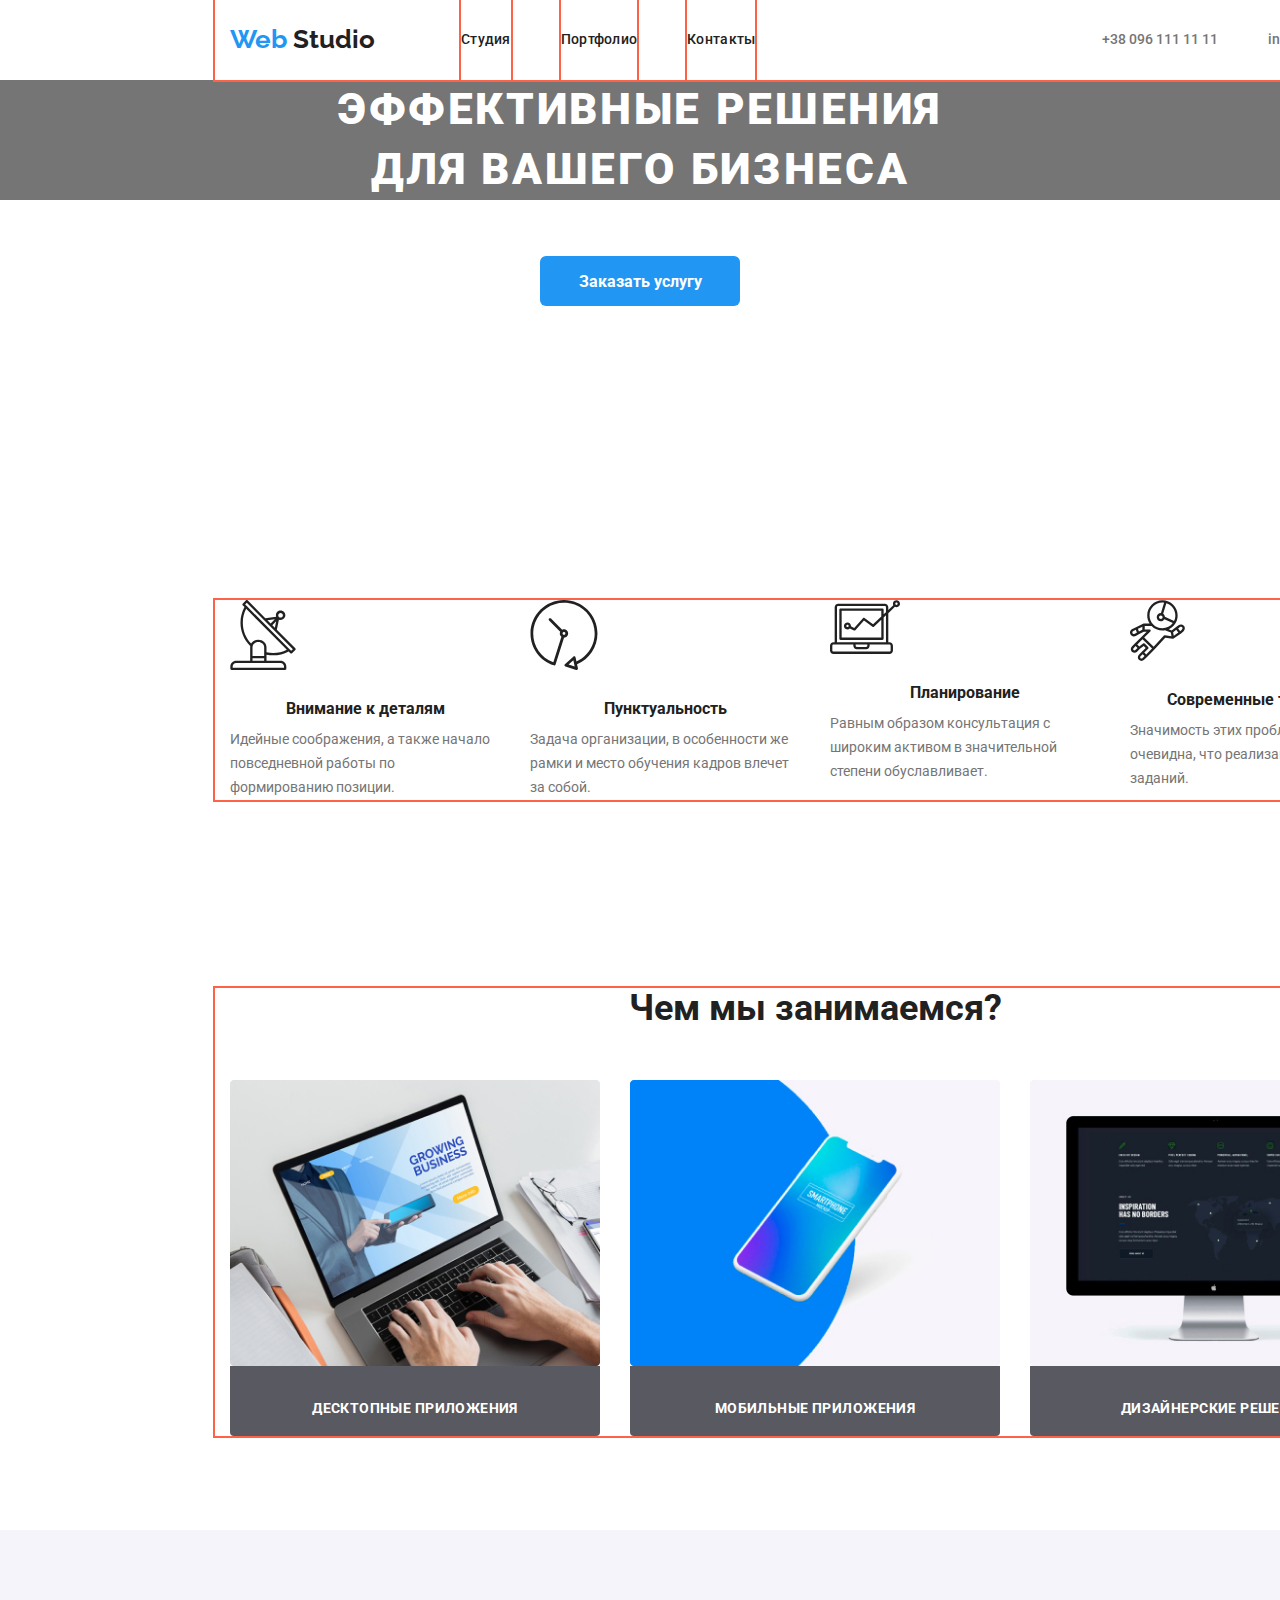
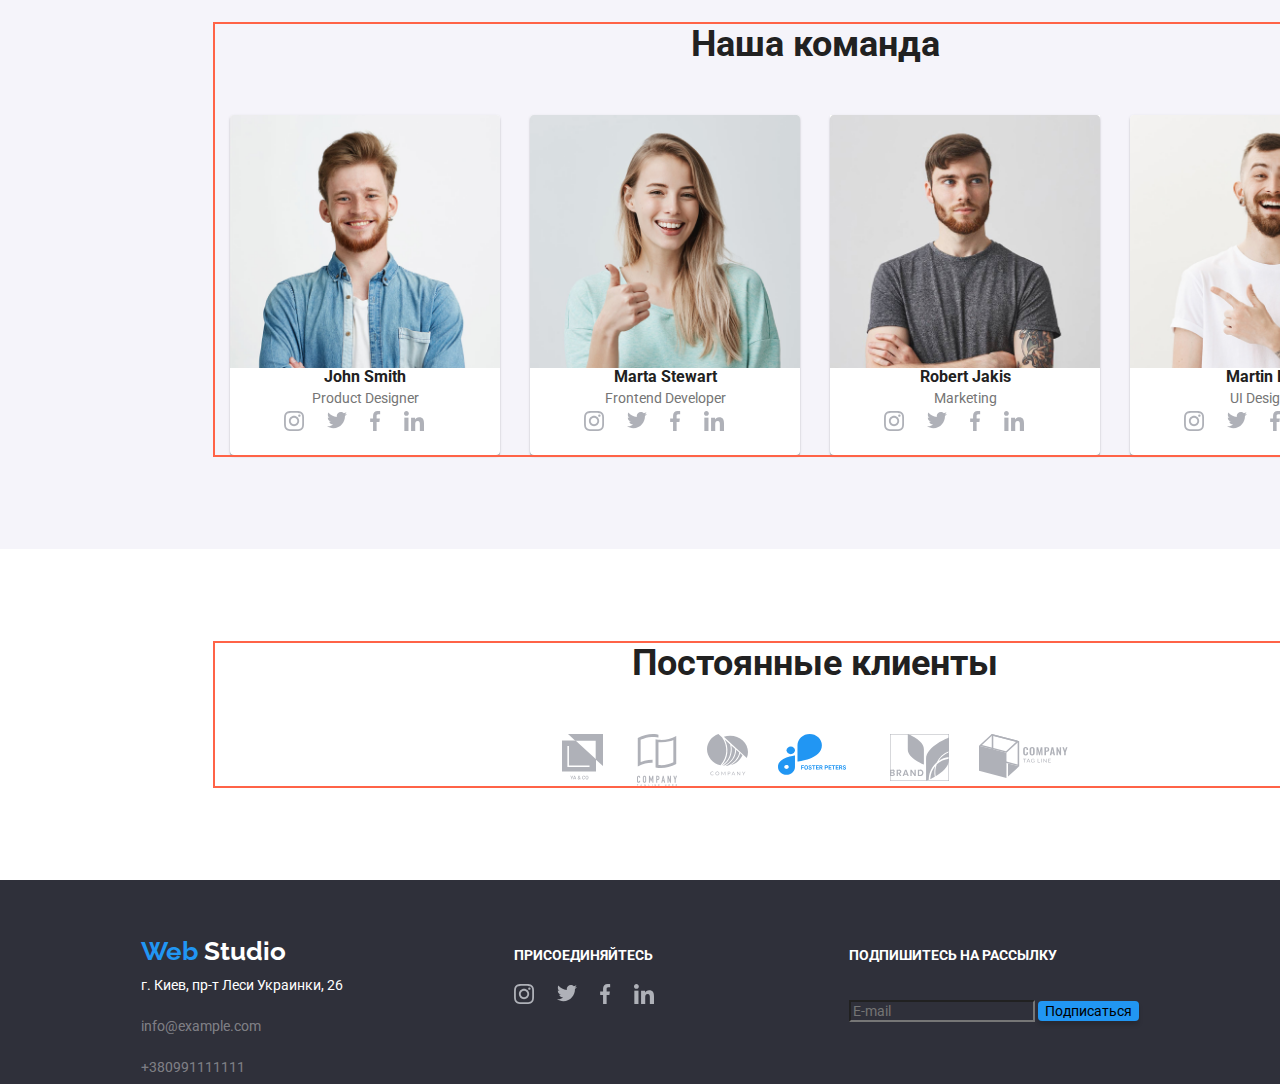
<file: index.html>
<!DOCTYPE html>
<html lang="en">
  <head>
    <meta charset="UTF-8" />
    <meta name="viewport" content="width=device-width, initial-scale=1.0" />

    <title>Web Studio</title>
    <link
    href="https://fonts.googleapis.com/css2?family=Raleway:wght@700;900&family=Roboto:wght@400;500;700;900&display=swap"
    rel="stylesheet"
  />
<link rel="stylesheet" href="https://cdnjs.cloudflare.com/ajax/libs/modern-normalize/0.6.0/modern-normalize.css">
    <link rel="stylesheet" href="./css/styles.css" />
    

  

  
  </head>
  <body>
    <!--ШАПКА сайта-->
        
          <header class="header-content">
             <div class="container">
              <nav  class="main-nav">
                <a href="./index.html">
                  <span class="logo"
                    >Web
                    <span class="studio">Studio</span>
                  </span>
                </a>
                
                  <ul class="site-nav">
                    <li class="item-nav"><a class="nav-option" href="./index.html">Студия</a></li>
                    <li class="item-nav"><a class="nav-option" href="./portfolio.html">Портфолио</a></li>
                    <li class="item-nav"><a class="nav-option" href="">Контакты</a></li>
                  </ul>
                
                <ul class="contacts">
                  <li class="header-contact">
                    <a class="contact-link" href="tel:+380961111111">+38 096 111 11 11</a>
                  </li>
                  <li class="header-contact">
                    <a class="contact-link" href="mailto:info@devstudio.com"
                      >info@devstudio.com</a
                    >
                  </li>
                </ul>
              </nav>
            
             </div>
          
            </header>
            
        <main>
        
          
            <section class="section-hero">
              <h1 class="hero-title">
                эффективные решения <br />
                для вашего бизнеса
              </h1>
              <a class="order-button" href="">Заказать услугу</a>
            </section>
      <!-- central  -->
      
            <section class="section">
              <div class="container">
              
                <ul class="list-images">
                  <li class="item-image">
                    <img src="./img/antenna.svg" alt="attentiveness" />
                    <h3 class="section-title">Внимание к деталям</h3>
                    <p class="text-section">
                      Идейные соображения, а также начало 
                      повседневной работы по
                      формированию позиции.
                    </p>
                  </li>
                  <li class="item-image">
                    <img src="./img/punctuality.svg" alt="punctuality" />
                    <h3 class="section-title">Пунктуальность</h3>
                    <p  class="text-section">
                      Задача организации, в особенности же <br />
                      рамки и место обучения кадров влечет <br />
                      за собой.
                    </p>
                  </li>
                  <li class="item-image">
                    <img src="./img/planning.svg" alt="planning" />
                    <h3 class="section-title">Планирование</h3>
                    <p class="text-section">
                      Равным образом консультация с <br />
                      широким активом в значительной <br />
                      степени обуславливает.
                    </p>
                  </li>
                  <li class="item-image">
                    <img src="./img/ST.svg" alt="modern technologies" />
                    <h3 class="section-title">Современные технологии</h3>
                    <p class="text-section">
                      Значимость этих проблем настолько <br />
                      очевидна, что реализация плановых <br />
                      заданий.
                    </p>
                  </li>
                </ul>
             </div>
            </section>

            <section class="section">
              <div class="container">
                <h2 class="central-title">Чем мы занимаемся?</h2>
              <ul class="list-work">
                <li class="work-item">
                  <img
                    src="./img/occupation1.jpg"
                    
              
                    alt="desktop apps"
                  />
                  <h3 class="products-white">Десктопные приложения</h3>
                </li>
                <li class="work-item">
                  <img
                    src="./img/occupation2.jpg"
                    
                    
                    alt="mobile apps"
                  />
                  <h3 class="products-white">Мобильные приложения</h3>
                </li>
                <li class="work-item">
                  <img
                    src="./img/occupation3.jpg"
                    
                    
                    alt="designer's solution"
                  />
                  <h3 class="products-white">Дизайнерские решения</h3>
                </li>
              </ul>
              </div>
            </section>
      
            <section class="section-team section">
          
            <div class="container">
              <h2 class="central-title">Наша команда</h2>
            <ul class="team-list">
              <li class="member">
                <img src="./img/chel1.jpg" alt="photo1" />
                <h3>John Smith</h3>
                <p>Product Designer</p>
                <ul class="social-list">
                  <li>
                    <a href="" aria-label="Instagram link">
                      <img src="./img/instagram2.svg" alt="Instagram link" />
                    </a>
                  </li>
                  <li>
                    <a href="" aria-label="twitter link">
                      <img src="./img/twitter.svg" alt="twitter link" />
                    </a>
                  </li>
                  <li>
                    <a href="" aria-label="facebook link">
                      <img src="./img/facebook.svg" alt="facebook link" />
                    </a>
                  </li>
                  <li>
                    <a href="" aria-label="lINKEDIN LINK"
                      ><img src="./img/linkedin1.svg" alt="linkedinIn link"
                    /></a>
                  </li>
                </ul>
              </li>
              <li  class="member">
                <img src="./img/chel-2.jpg" alt="photo2" />
                <h3>Marta Stewart</h3>
                <p>Frontend Developer</p>
                <ul class="social-list">
                  <li>
                    <a href="" aria-label="Instagram link">
                      <img src="./img/instagram2.svg" alt="Instagram link" />
                    </a>
                  </li>
                  <li>
                    <a href="" aria-label="twitter link">
                      <img src="./img/twitter.svg" alt="twitter link" />
                    </a>
                  </li>
                  <li>
                    <a href="" aria-label="FACEBOOK LINK">
                      <img src="./img/facebook.svg" alt="FACEBOOK LINK" />
                    </a>
                  </li>
                  <li>
                    <a href="" aria-label="lINKEDIN LINK"
                      ><img src="./img/linkedin1.svg" alt="linkedinIn link"
                    /></a>
                  </li>
                </ul>
              </li>
              <li  class="member">
                <img src="./img/chel3.jpg" alt="photo3" />
                <h3>Robert Jakis</h3>
                <p>Marketing</p>
                <ul class="social-list">
                  <li>
                    <a href="" aria-label="Instagram link">
                      <img src="./img/instagram2.svg" alt="Instagram link" />
                    </a>
                  </li>
                  <li>
                    <a href="" aria-label="twitter link">
                      <img src="./img/twitter.svg" alt="twitter link" />
                    </a>
                  </li>
                  <li>
                    <a href="" aria-label="FACEBOOK LINK">
                      <img src="./img/facebook.svg" alt="FACEBOOK LINK" />
                    </a>
                  </li>
                  <li>
                    <a href="" aria-label="lINKEDIN LINK"
                      ><img src="./img/linkedin1.svg" alt="linkedinIn link"
                    /></a>
                  </li>
                </ul>
              </li>
              <li  class="member">
                <img src="./img/chel-4.png" alt="photo4" />
                <h3>Martin Doe</h3>
                <p>UI Designer</p>
                <ul class="social-list">
                  <li>
                    <a href="" aria-label="Instagram link">
                      <img src="./img/instagram2.svg" alt="Instagram link" />
                    </a>
                  </li>
                  <li>
                    <a href="" aria-label="twitter link">
                      <img src="./img/twitter.svg" alt="twitter link" />
                    </a>
                  </li>
                  <li>
                    <a href="" aria-label="FACEBOOK LINK">
                      <img src="./img/facebook.svg" alt="FACEBOOK LINK" />
                    </a>
                  </li>
                  <li>
                    <a href="" aria-label="lINKEDIN LINK"
                      ><img src="./img/linkedin1.svg" alt="linkedinIn link"
                    /></a>
                  </li>
                </ul>
              </li>
            </ul>
            </div>
          
            </section>
          
      
            
      
            <section class="section">
              <div class="container">
                  <h2 class="central-title">Постоянные клиенты</h2>
                  <ul class="client-list">
                    <li class="client-item"><img src="./img/logo1.svg" alt="logo1" /></li>
                    <li class="client-item"><img src="./img/logo2.svg" alt="logo2" /></li>
                    <li class="client-item"><img src="./img/logo3.svg" alt="logo3" /></li>
                    <li class="client-item"><img src="./img/logo4.svg" alt="logo4" /></li>
                    <li  class="client-item"><img src="./img/logo5.svg" alt="logo5" /></li>
                    <li class="client-item" ><img src="./img/logo6.svg" alt="logo6" /></li>
                    
                  </ul>
              </div>
            </section>
           
         
          </main>
        
    
        <footer>
          <div class="footer-content">
      <div class="logo-address">
        <a href="./index.html">
          <span class="logo"
            >Web
            <span class="studio-white">Studio</span>
          </span>
        </a>
        <address >
          <span class="address">г. Киев, пр-т Леси Украинки, 26</span>
          <br />
    
          <a class="tel-email" href="mailto:info@example.com"
            >info@example.com</a
          >
          <br />
          <a class="tel-email" href="tel:+380991111111">+380991111111</a>
        </address>
      </div>
    
      <div class="footer-social">
        <b class="join">Присоединяйтесь</b>
        <ul class="social-list">
          <li social-option >
            <a class="social-option" href="" aria-label="Instagram link">
              <img src="./img/instagram2.svg" alt="Instagram link" />
            </a>
          </li>
          <li>
            <a href="" aria-label="twitter link">
              <img src="./img/twitter.svg" alt="twitter link" />
            </a>
          </li>
          <li>
            <a href="" aria-label="FACEBOOK LINK">
              <img src="./img/facebook.svg" alt="FACEBOOK LINK" />
            </a>
          </li>
          <li>
            <a href="" aria-label="lINKEDIN LINK">
              <img src="./img/linkedin1.svg" alt="linkedinIn link" />
            </a>
          </li>
        </ul>
      </div>
    
      <div class="footer-subscribe">
        <b class="join">Подпишитесь на рассылку</b>
        <br />
        <input class="email-footer" type="email" placeholder="E-mail" />
        <input class="submit" type="submit" value="Подписаться" />
      </div>
      
      <!-- <p class="copyright">2020 | Developed by GoIT Students</p> -->
     </div>
   
 
</footer>
        
  </body>
</html>
</file>
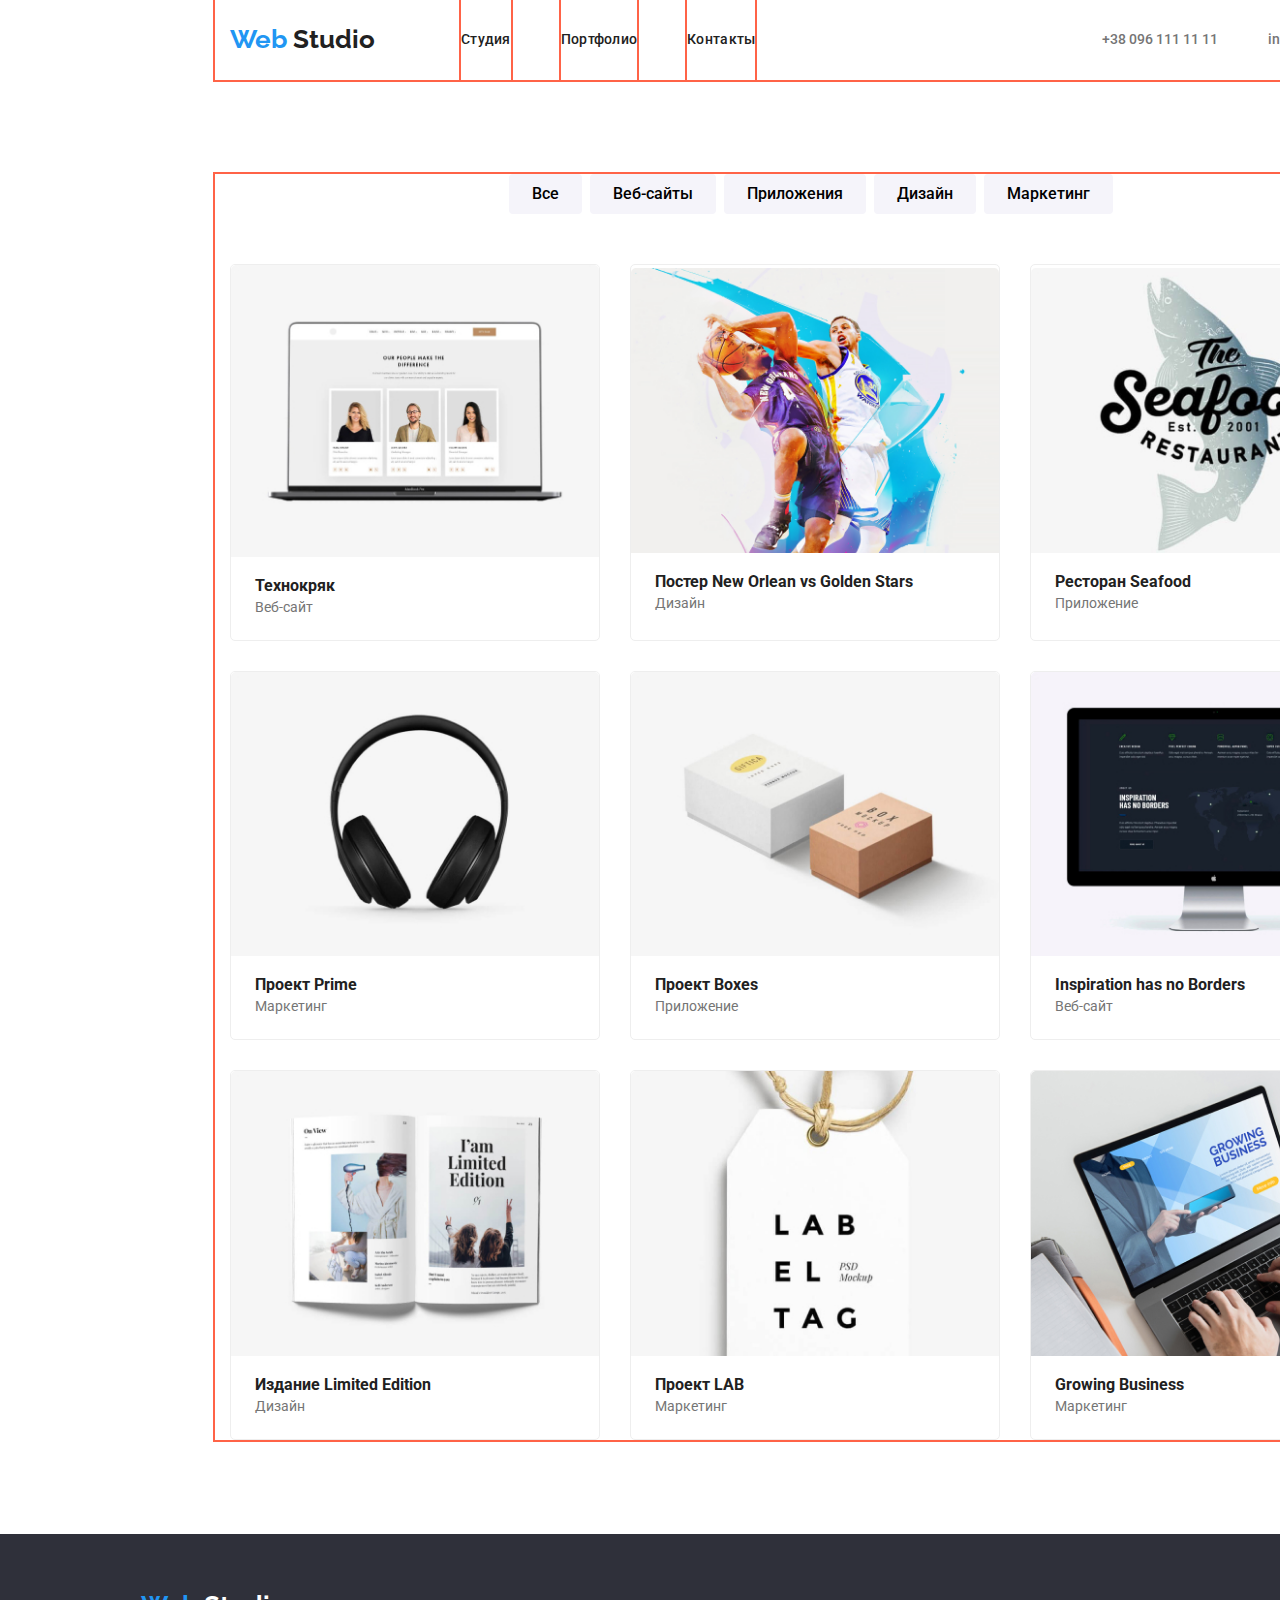
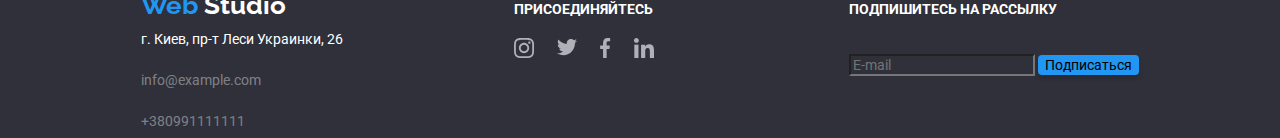
<file: portfolio.html>
<!DOCTYPE html>
<html lang="en">
  <head>
    <meta charset="UTF-8" />
    <meta name="viewport" content="width=device-width, initial-scale=1.0" />
    <title>Web Studio</title>
    <link
    href="https://fonts.googleapis.com/css2?family=Raleway:wght@700;900&family=Roboto:wght@400;500;700;900&display=swap"
    rel="stylesheet"
  />
<link rel="stylesheet" href="https://cdnjs.cloudflare.com/ajax/libs/modern-normalize/0.6.0/modern-normalize.css">
    <link rel="stylesheet" href="./css/styles.css" /> 
  </head>
  <body>
    <!--ШАПКА сайта-->
    <header class="header-content">
      <div class="container">
       <nav  class="main-nav">
         <a href="./index.html">
           <span class="logo"
             >Web
             <span class="studio">Studio</span>
           </span>
         </a>
         
           <ul class="site-nav">
             <li class="item-nav"><a class="nav-option" href="./index.html">Студия</a></li>
             <li class="item-nav"><a class="nav-option" href="./portfolio.html">Портфолио</a></li>
             <li class="item-nav"><a class="nav-option" href="">Контакты</a></li>
           </ul>
         
         <ul class="contacts">
           <li class="header-contact">
             <a class="contact-link" href="tel:+380961111111">+38 096 111 11 11</a>
           </li>
           <li class="header-contact">
             <a class="contact-link" href="mailto:info@devstudio.com"
               >info@devstudio.com</a
             >
           </li>
         </ul>
       </nav>
     
      </div>
   
     </header>
      <main>
      
        <section class="section">
         <div class="container">
          <ul class="list-buttons">
            <!--radio button-->
            <li class="filter-item">
              <button class="filter-button" type="button">Все</button>
            </li>
            <li class="filter-item">
              <button class="filter-button" type="button">Веб-сайты</button>
            </li>
  
            <li class="filter-item">
              <button class="filter-button" type="button">Приложения</button>
            </li>
            <li class="filter-item">
              <button class="filter-button" type="button">Дизайн</button>
            </li>
            <li class="filter-item">
              <button class="filter-button" type="button">Маркетинг</button>
            </li>
          </ul>
  
            <ul class="list-portfolio">
              <li class="portfolio-item">
                <a href="">
                  <img src="./img/portfolio1.jpg" width="378" alt="portfolio-image">
                  <h3 class="portfolio-heading">Технокряк</h3>
                  <p class="port-text">Веб-сайт</p>
                </a>
              </li>
              <li class="portfolio-item">
                <a href=""
                  ><img src="./img/sport.jpg" alt="Sport" />
                  <h3  class="portfolio-heading">Постер New Orlean vs Golden Stars</h3>
                  <p class="port-text">Дизайн</p></a
                >
              </li>
              <li class="portfolio-item">
                <a href=""
                  ><img src="./img/restaurant.jpg" alt="Seafood" />
                  <h3  class="portfolio-heading">Ресторан Seafood</h3>
                  <p class="port-text">Приложение</p></a
                >
              </li>
              <li class="portfolio-item">
                <a href=""
                  ><img src="./img/headset.jpg"  alt="headset" />
                  <h3  class="portfolio-heading">Проект Prime</h3>
                  <p class="port-text">Маркетинг</p></a
                >
              </li>
              <li class="portfolio-item">
                <a href="">
                  <img src="./img/boxes.jpg" alt="boxes" />
                  <h3  class="portfolio-heading">Проект Boxes</h3>
                  <p  class="port-text">Приложение</p>
                </a>
              </li>
              <li class="portfolio-item">
                <a href="">
                  <img src="./img/screen.jpg"  alt="screen" />
                  <h3  class="portfolio-heading">Inspiration has no Borders</h3>
                  <p  class="port-text">Веб-сайт</p>
                </a>
              </li>
              <li class="portfolio-item">
                <a href="">
                  <img src="./img/img7.jpg" alt="magazines" />
                  <h3  class="portfolio-heading">Издание Limited Edition</h3>
                  <p  class="port-text">Дизайн</p>
                </a>
              </li>
              <li class="portfolio-item">
                <a href="">
                  <img src="./img/project-lab.jpg"  alt="project-lab" />
                  <h3  class="portfolio-heading">Проект LAB</h3>
                  <p  class="port-text">Маркетинг</p>
                </a>
              </li>
              <li class="portfolio-item">
                <a href="">
                  <img src="./img/lap-top.jpg" alt="lap-top" />
                  <h3  class="portfolio-heading">Growing Business</h3>
                  <p class="port-text">Маркетинг</p>
                </a>
              </li>
            </ul>
         </div>
          </section>
      
        
      
    </main> 
    <footer>
      <div class="footer-content">
  <div class="logo-address">
    <a href="./index.html">
      <span class="logo"
        >Web
        <span class="studio-white">Studio</span>
      </span>
    </a>
    <address >
      <span class="address">г. Киев, пр-т Леси Украинки, 26</span>
      <br />

      <a class="tel-email" href="mailto:info@example.com"
        >info@example.com</a
      >
      <br />
      <a class="tel-email" href="tel:+380991111111">+380991111111</a>
    </address>
  </div>

  <div class="footer-social">
    <b class="join">Присоединяйтесь</b>
    <ul class="social-list">
      <li social-option >
        <a class="social-option" href="" aria-label="Instagram link">
          <img src="./img/instagram2.svg" alt="Instagram link" />
        </a>
      </li>
      <li>
        <a href="" aria-label="twitter link">
          <img src="./img/twitter.svg" alt="twitter link" />
        </a>
      </li>
      <li>
        <a href="" aria-label="FACEBOOK LINK">
          <img src="./img/facebook.svg" alt="FACEBOOK LINK" />
        </a>
      </li>
      <li>
        <a href="" aria-label="lINKEDIN LINK">
          <img src="./img/linkedin1.svg" alt="linkedinIn link" />
        </a>
      </li>
    </ul>
  </div>

  <div class="footer-subscribe">
    <b class="join">Подпишитесь на рассылку</b>
    <br />
    <input class="email-footer" type="email" placeholder="E-mail" />
    <input class="submit" type="submit" value="Подписаться" />
  </div>
  
  <!-- <p class="copyright">2020 | Developed by GoIT Students</p> -->
 </div>


</footer>
  
  </body>
</html>
</file>
<file: css/styles.css>
/* цвет основного текста (р) color:  #757575;
цвет заголовков и ссылок #212121;
цвет фона бади #FFFFFF
цвет ховера и эффектов #2196F3
цвет футера background: #2F303A;
цвет текста в футере (заголовки - color: #FFFFFF;
цвет имейла и телефона в футере - color: rgba(255, 255, 255, 0.6);
цвет копирайта color: rgba(255, 255, 255, 0.4);
var(--main-bg-color)  #FFFFFF;
 var(--main-txt-color) #757575 ;
 */

 

 :root {
  --main-bg-color: #ffffff;
  --main-txt-color: #757575;
  --h123-link-color: #212121;
  --hover-focus-color: #2196f3;
  --footer-bg-color: #2f303a;
}

html {
    margin: 0;
    padding: 0;
    box-sizing: border-box;
}

*, *::before, *::after {
  box-sizing: inherit;
}

body {
  background-color: var(--main-bg-color);
  font-size: 14px;
  background: var(--main-bg-color);
  font-family: Roboto, sans-serif;
}

.container {
  margin-left: 215px;
  margin-right: 215px;
  width: 1200px;
  padding-left: 15px;
  padding-right: 15px;
  outline: 2px solid tomato;
}


main {
  outline: tomato;
}

img {
  display: block; 
  max-width: 100%;
  height: auto;
}
a {
  display: block;
}
button {
  margin: 0;
}


/* Page header */
.logo {
  color: var(--hover-focus-color);
  font-family: Raleway, sans-serif;
  font-style: normal;
  font-weight: bold;
  font-size: 26px;
  line-height: 31px;
  width: 153px;
  height: 1.19;
  margin-bottom: 25px;
}
/* main nav */

 .main-nav {
  display: flex;
  align-items: center;
  
} 
.studio {
  color: #212121;

}

.contacts {
  display: flex;
  list-style: none;
  margin-left: auto;
  
}

.contact-link {
  display: block;

  color: var(--main-txt-color);
  font-style: normal;
  font-weight: 500;
  font-size: 14px;
  line-height: 1.14;
  text-decoration: none;
  list-style: none;
  
}

.contact-link:hover,
.contact-link:focus {
  color: var(--hover-focus-color);
  font-style: normal;
}





.contacts .header-contact+.header-contact {
  margin-left: 50px;
}



.nav-option {
  display: inline-block;
  padding-top: 32px;
  padding-bottom: 32px;
  outline: solid 2px tomato;
  

}

.nav-option:hover,
.nav-option:focus {
  color: var(--h123-link-color);  
}
a {
    
  color: var(--h123-link-color);
  list-style: none;
  text-decoration: none;
  margin: 0;
  padding: 0;
}
.header-contact {
 display: flex;
}
.nav-option {
    font-family: Roboto;
font-style: normal;
font-weight: 500;
font-size: 14px;
line-height: 1.14;
letter-spacing: 0.02em;
}

.nav-option:hover,
.nav-option:focus {
  color: var(--hover-focus-color);
}
/* display: inline-block;
  border: 1px solid transparent;
  border-radius: 6px;
  padding: 11px 34px;
  min-width: 130px;
  color: var(--title-text-color);
  background-color: var(--primary-white-color);
  font-weight: 500;
  font-size: 15px;
  line-height: 1.2;
  text-decoration: none;
  text-align: center;
} */



/* Page header */
.section-hero {
  text-align: center;
}
.hero-title {
    margin-bottom: 56px;
    margin-top: 0;


  text-transform: uppercase;
  font-weight: 900;
  font-size: 44px;
  line-height: 1.36;    
  
  letter-spacing: 0.06em;
  background-color: var(--main-txt-color);
  color: var(--main-bg-color);
}


.order-button {
  display: inline-block;
  border: 1px solid transparent;
  border-radius: 6px;
  width: 200px; 
  height: 50px; 
  padding: 10px 32px;
  margin-bottom: 200px;
  
    

  color: var(--main-bg-color);
  background: var(--hover-focus-color);

    
    font-size: 16px;
    line-height: 1.87;
    font-weight: bold;
}


.central-title {
  font-size: 36px;
  align-content: center;
  text-align: center;  
  margin-bottom: 50px; 
}


.section-team {
  background: #f5f4fa;
  padding-left: auto;
  padding-right: auto;
}



p {
  color: var(--main-txt-color);
  font-size: 14px;
  line-height: 1.71;
  margin: 0;
  padding: 0;
}

ul {
    margin: 0;
    padding: 0;
    list-style: none;
}

.site-nav {
    font-family: Roboto;
    font-style: normal;
    font-weight: 500;
    font-size: 14px;
    list-style: none;
    display: flex;
  margin-left: 86px;
}
.item-nav {
  margin-right: 50px;
}

.item-nav:last-child {
  margin-right: 0;
}

.list-images {
  display: flex;
  flex-wrap: nowrap;
  text-decoration: none;
  list-style: none;
  justify-content: center;

 }

 .item-image {
  width: calc((100% - 90px) / 4);
  display: block;
  box-sizing: border-box;
  margin: 0;
  margin-right: 30px;
  text-align: center;
  justify-content: center;
}

.item-image:last-child {
margin-right: 0;
}

.section-title {
  text-align: center;
  margin-bottom: 10px;
  margin-top: 30px;
}

.text-section {
  text-align: left;
}

 .list-work {
  display: flex;
  flex-wrap: nowrap;
  list-style: none;
  justify-content: center;
 }

 .work-item {
   margin-right: 30px;
   width: calc((100% - 60px) / 3);
   display: block;
   
 }
 
 .work-item:last-child {
   margin-right:  0;
 }

 .section {
   padding-bottom: 94px;
   padding-top: 94px;
   
 } 


   

 .team-list {
  display: flex;
  flex-wrap: nowrap;
  list-style: none; 
  justify-content: center; 
 }
.list {
    list-style: none;
}

.member {
  display: block;
  width: calc((100% - 90px) / 3);
  margin-right: 30px;
  background-color: var(--main-bg-color);


  box-shadow: 0px 2px 1px rgba(0, 0, 0, 0.2), 0px 1px 1px rgba(0, 0, 0, 0.14), 0px 1px 3px rgba(0, 0, 0, 0.12);
border-radius: 4px;
}

.member h3 {
  text-align: center;
}

.member p {
  text-align: center;
}

.member:last-child {
  margin-right: 0;
}

.social-list {
  display: flex;
  list-style: none;
  justify-content: center;
  margin-bottom: 24px;
}
.social-list li {
  margin-right: 23px;
}
.social-list:last-child {
  margin-right: 0px;
}

.client-list {
  display: flex;
  list-style: none;
  justify-content: center;
}

.client-item {
  margin-right: 30px;
}

.client-item:last-child {
  margin-right: 0px;
}
h1,
h2,
h3 {
  color: var(--h123-link-color);
  margin: 0;
  padding: 0;
}

.section-portfolio {
  padding-top: 100px;
}

.filter-button:hover,
.filter-button:focus {
  font-family: Roboto;
  background-color: var(--hover-focus-color);
}

.filter-item {
  margin-right: 8px;
}

.filter-button {
  font-family: Roboto;
  font-style: normal;
  font-weight: 500;
  font-size: 16px;
  line-height: 1.6;
  

  background: #F5F4FA;
  border-radius: 4px;
  border: 1px solid transparent;
  padding: 6px 22px;
 
}



.address {
  display: block;
  color: var(--main-bg-color);
  font-size: 14px;
  font-style: normal;
  margin-bottom: 9px;
  margin-top: 10px;
}

.tel-email {
  display: block;
  color: rgba(255, 255, 255, 0.4);
  text-decoration: none;
  font-style: normal;
  margin-bottom: 9px;
}

.join {
  display: block;
  color: var(--main-bg-color);
  font-size: 14px;
  text-transform: uppercase;
  margin-bottom: 21px;
  
}
.portfolio:hover,
.portfolio:focus,
.portfolio:active {
  color: var(--hover-focus-color);
  text-decoration: underline;
}

.products-white {
  color: var(--main-bg-color);
  font-size: 14px;
  text-transform: uppercase;
  letter-spacing: 0.03em;
  text-align: center;
  background: rgba(47, 48, 58, 0.8);
  border-radius: 0px 0px 4px 4px;
  height: 70px;
  line-height: 1.1;
  text-align: center;
  padding-top: 35px;
  margin: 0px;
}

.container {
  width: 1200px;
  padding-right: 15px;
  padding-left: 15px
  
  
}

/* portfolio */

.list-buttons {
  list-style: none;
  display: flex;
  flex-wrap: nowrap;
  justify-content: center;
  margin-bottom: 50px;
  
}
.list-portfolio {
  display: flex;
  flex-wrap: wrap;
  list-style: none;
  justify-content: center;

}

  
  


.blue-text:hover {
  background-color: var(--hover-focus-color);
  line-height: 1.55;
}



/*margin 30px */

.blue-text {
  margin:0;

  
 
}

.portfolio-item {
  
  display: block;
  box-sizing: border-box;
  width: calc((100% - 60px)/ 3);

  margin-right: 30px;
  margin-bottom: 30px;
  align-content: center;
  
  
  border-radius: 5px;
  border: 1px solid #EEEEEE;
  overflow: hidden;
}



.portfolio-item:nth-child(3n) {
  margin-right: 0;
}



.portfolio-item:nth-last-child(-n + 3) {
  margin-bottom: 0;
}
.portfolio-heading {
  padding-left: 24px;
  padding-top: 20px;
  padding-right: 24px;
}



.port-text {
  padding-right: 24px;
  padding-left: 24px;
  padding-bottom: 20px;
}
/* Footer */
footer {
  background-color: var(--footer-bg-color);
}

.footer-content {
  display: flex;
  justify-content: space-around;
 
  margin-left: auto;
  margin-right: auto;
  width: 1200px;
  padding-left: 15px;
  padding-right: 15px;
  align-items: baseline;

}
.logo {
  margin-bottom: 10px;
}

.logo-address {
  padding-top: 56px;
}
.logo-footer {
  display: block;
  color: var(--primary-white-color);
  margin-top: 56px;
}
.studio-footer {
  color: var(--hover-focus-color);
}

.social-option:hover {
  background-color: var(--h123-link-color);
}

.studio-white {
  color: var(--main-bg-color);
}
.copyright {
  display: inline-block;
  text-align: center;
  justify-content: baseline;
   font-style: normal;
  font-weight: normal;
  font-size: 12px;
  line-height: 2; 
  
 letter-spacing: 0.03em;
  color: rgba(255, 255, 255, 0.4); 
  
}

.submit {
  background-color: var(--hover-focus-color);
  border: 1px solid transparent;
  border-radius: 4px;
  box-shadow: 0px 4px 4px rgba(0, 0, 0, 0.15);
}


.email-footer {
  background-color: var(--footer-bg-color);
}
</file>
